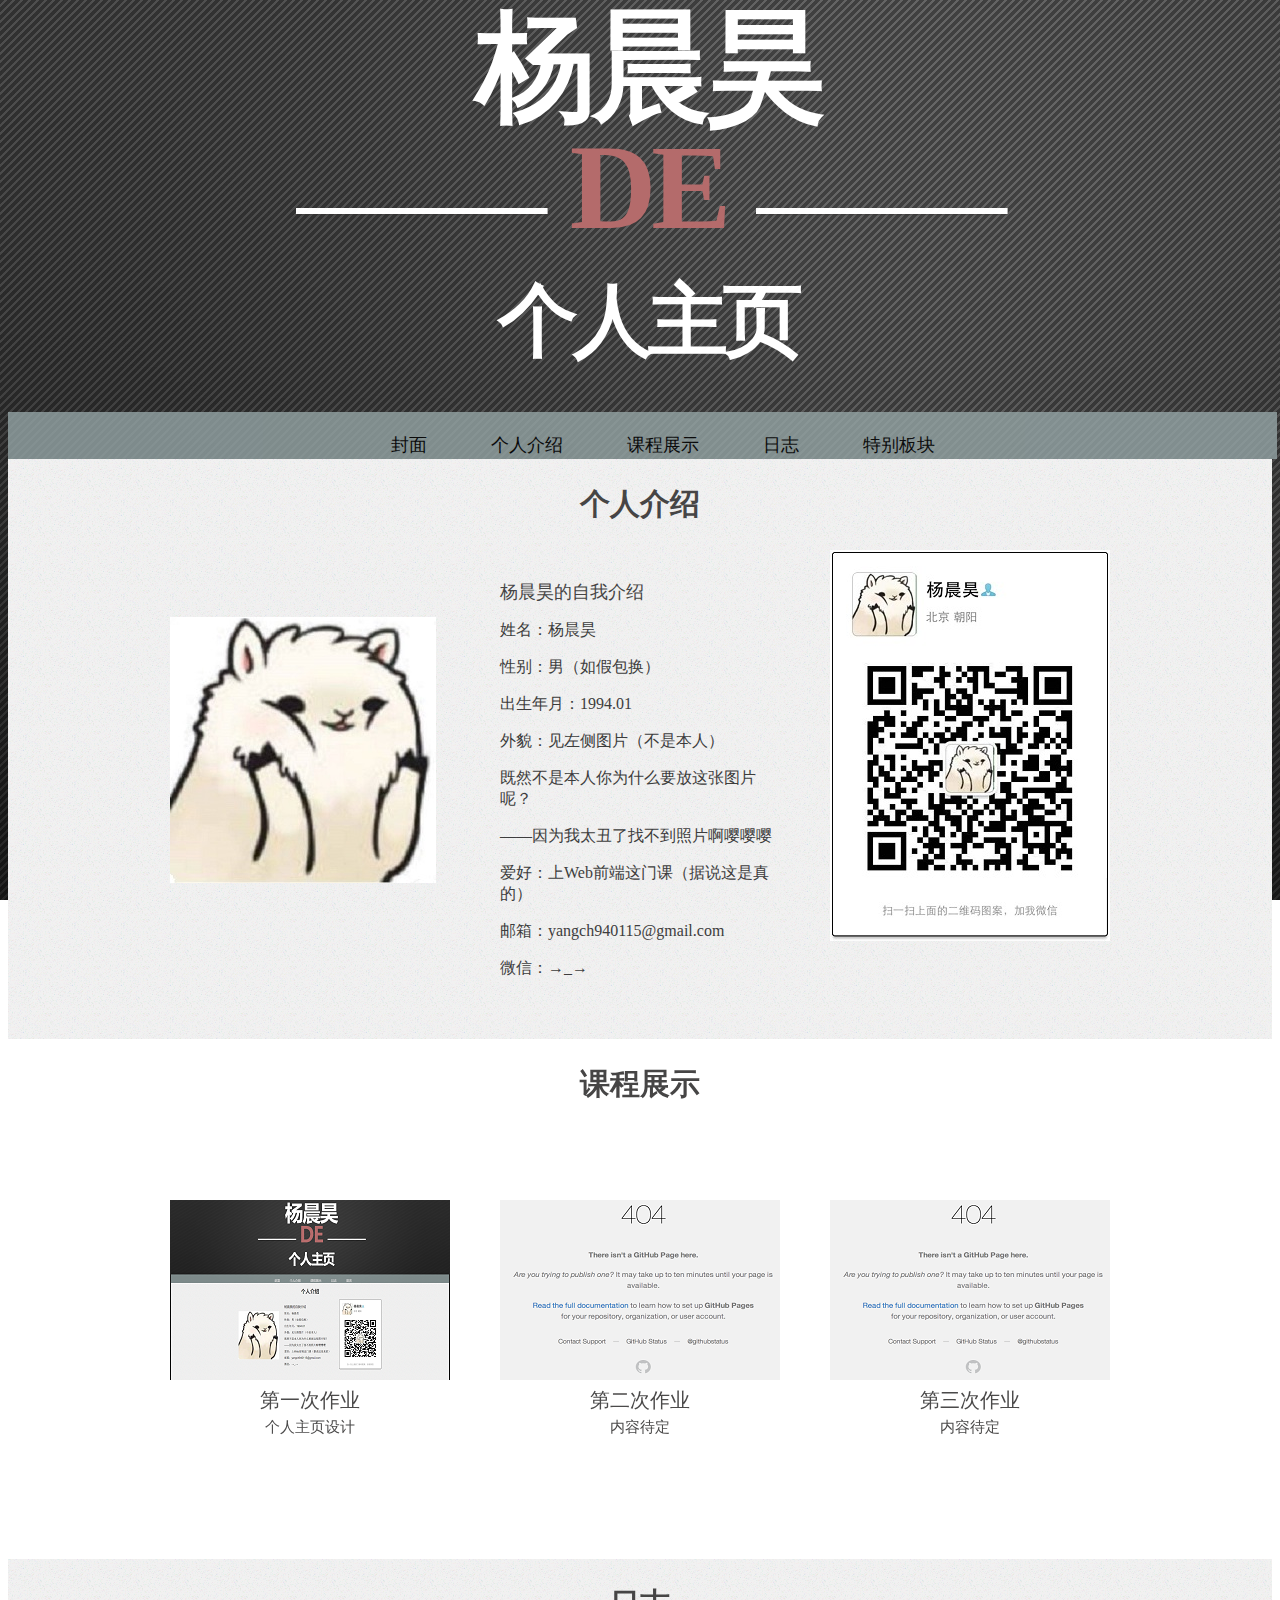
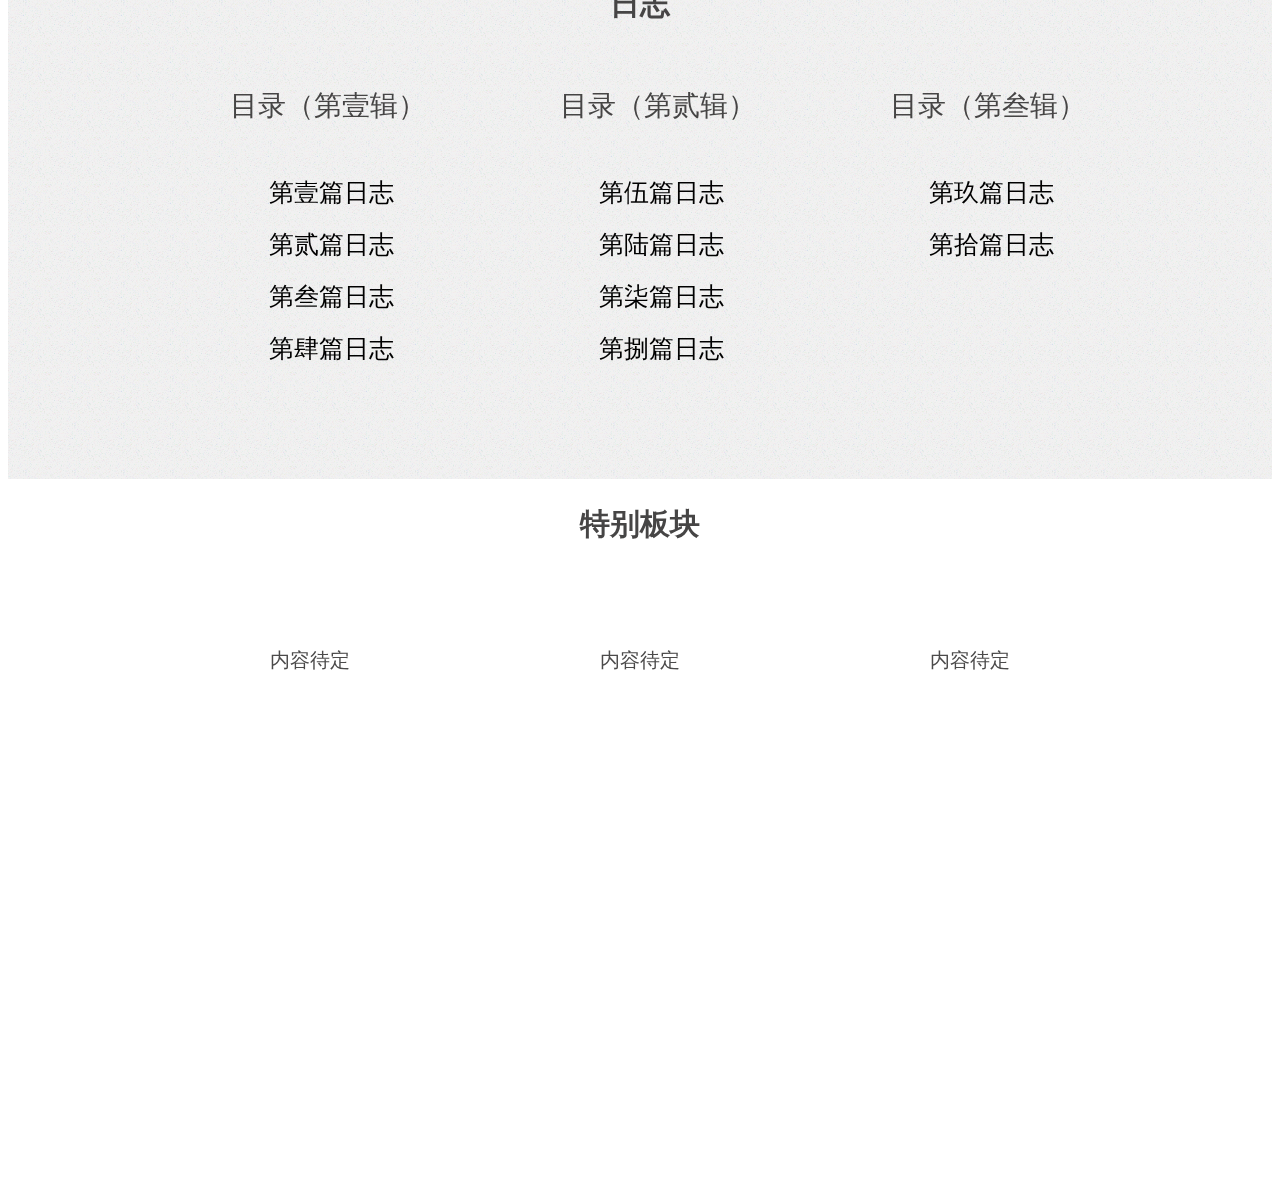
<file: index.html>
<!Doctype html>
<html>
<head>
	<meta charset="utf-8">
	<title>Mr.Yang的个人主页</title>
	<link rel="shortcut icon" href="img/favicon.ico" type="image/x-icon" /> 
	<link rel="stylesheet" type="text/css" href="CSS/style.css"/>
	<link rel="stylesheet" type="text/css" href="CSS/architecture.css"/>
</head>


<div id="title">
	<div class="title">
		<h1>杨晨昊<br/>
		<span class="line"></span><span class="de">DE</span><span class="line"></span><br/>
		<span class="small">个人主页</span></h1>
	</div> 
</div> 

<nav>
	<ul>
		<li><a href="#title">封面</a></li>
		<li><a href="#introduction">个人介绍</a></li>
		<li><a href="#demo">课程展示</a></li>
		<li><a href="#log">日志</a></li>
		<li><a href="#message">特别板块</a></li>
	</ul>
</nav>

<div id="introduction">
	<div class="container">
		<div class="header">
			<h2>个人介绍</h2>
		</div>
		<div class="block1">
			<div class="photo"></div>
		</div>
		<div class="block2">
			<div class="self_intro">
			<h4>杨晨昊的自我介绍</h4>
			<p>姓名：杨晨昊</p>
			<p>性别：男（如假包换）</p>
			<p>出生年月：1994.01</p>
			<p>外貌：见左侧图片（不是本人）</p>
			<p>既然不是本人你为什么要放这张图片呢？</p>
			<p>——因为我太丑了找不到照片啊嘤嘤嘤</p>
			<p>爱好：上Web前端这门课（据说这是真的）</p>
			<p>邮箱：yangch940115@gmail.com</p>
			<p>微信：→_→</p>
			</div> 
		</div>
		<div class="block1">
			<div class="weixin"></div>
		</div>
	</div>
</div>
<div id="demo">
	<div class="container">
		<div class="header">
			<h2>课程展示</h2>
		</div>
		<div class="block">
			<div class="block1">
				<a href="http://yangchenhao.github.io"><div class="hw1"></div></a>
				<p>第一次作业<br />
				<span class="text">个人主页设计</span>
				</p>
			</div>
			<div class="block2">
				<a href=""><div class="hw2"></div></a>
				<p>第二次作业<br />
				<span class="text">内容待定</span>
				</p>
			</div>
			<div class="block1">
				<a href=""><div class="hw3"></div></a>
				<p>第三次作业<br />
				<span class="text">内容待定</span>
				</p>
			</div>
		</div>	
	</div>
</div>

<div id="log">
	<div class="container">
		<div class="header">
			<h2>日志</h2>
		</div>
		<div class="logblock">
			<div class="block1">
				<div class="logcatalogue">
					<h4>&nbsp&nbsp&nbsp&nbsp&nbsp目录（第壹辑）</h4>
					<ul>
						<li><div class="logtitle"><a href="log/log1.html">第壹篇日志</a></div></li>
						<li><div class="logtitle"><a href="#log2">第贰篇日志</a></div></li>
						<li><div class="logtitle"><a href="#log3">第叁篇日志</a></div></li>
						<li><div class="logtitle"><a href="#log4">第肆篇日志</a></div></li>
					</ul>
				</div>
			</div>
			<div class="block2">
				<div class="logcatalogue">
					<h4>&nbsp&nbsp&nbsp&nbsp&nbsp目录（第贰辑）</h4>
					<ul>
						<li><div class="logtitle"><a href="#log5">第伍篇日志</a></div></li>
						<li><div class="logtitle"><a href="#log6">第陆篇日志</a></div></li>
						<li><div class="logtitle"><a href="#log7">第柒篇日志</a></div></li>
						<li><div class="logtitle"><a href="#log8">第捌篇日志</a></div></li>
					</ul>
				</div>
			</div>
			<div class="block1">
				<div class="logcatalogue">
					<h4>&nbsp&nbsp&nbsp&nbsp&nbsp目录（第叁辑）</h4>
					<ul>
						<li><div class="logtitle"><a href="#log9">第玖篇日志</a></div></li>
						<li><div class="logtitle"><a href="#log10">第拾篇日志</a></div></li>
					</ul>
				</div>
			</div>
		</div>
	</div>
</div>

<div id="message">
	<div class="container">
		<div class="header">
			<h2>特别板块</h2>
		</div>
		<div class="block">
			<div class="block1">
				<p>内容待定<br /></p>
			</div>
			<div class="block2">
				<p>内容待定<br /></p>
			</div>
			<div class="block1">
				<p>内容待定<br /></p>
			</div>
		</div>	
	</div>
</div>

<footer>
	<p>&copy; 2014 All rights reserved</p>
</footer>

</html>
</file>
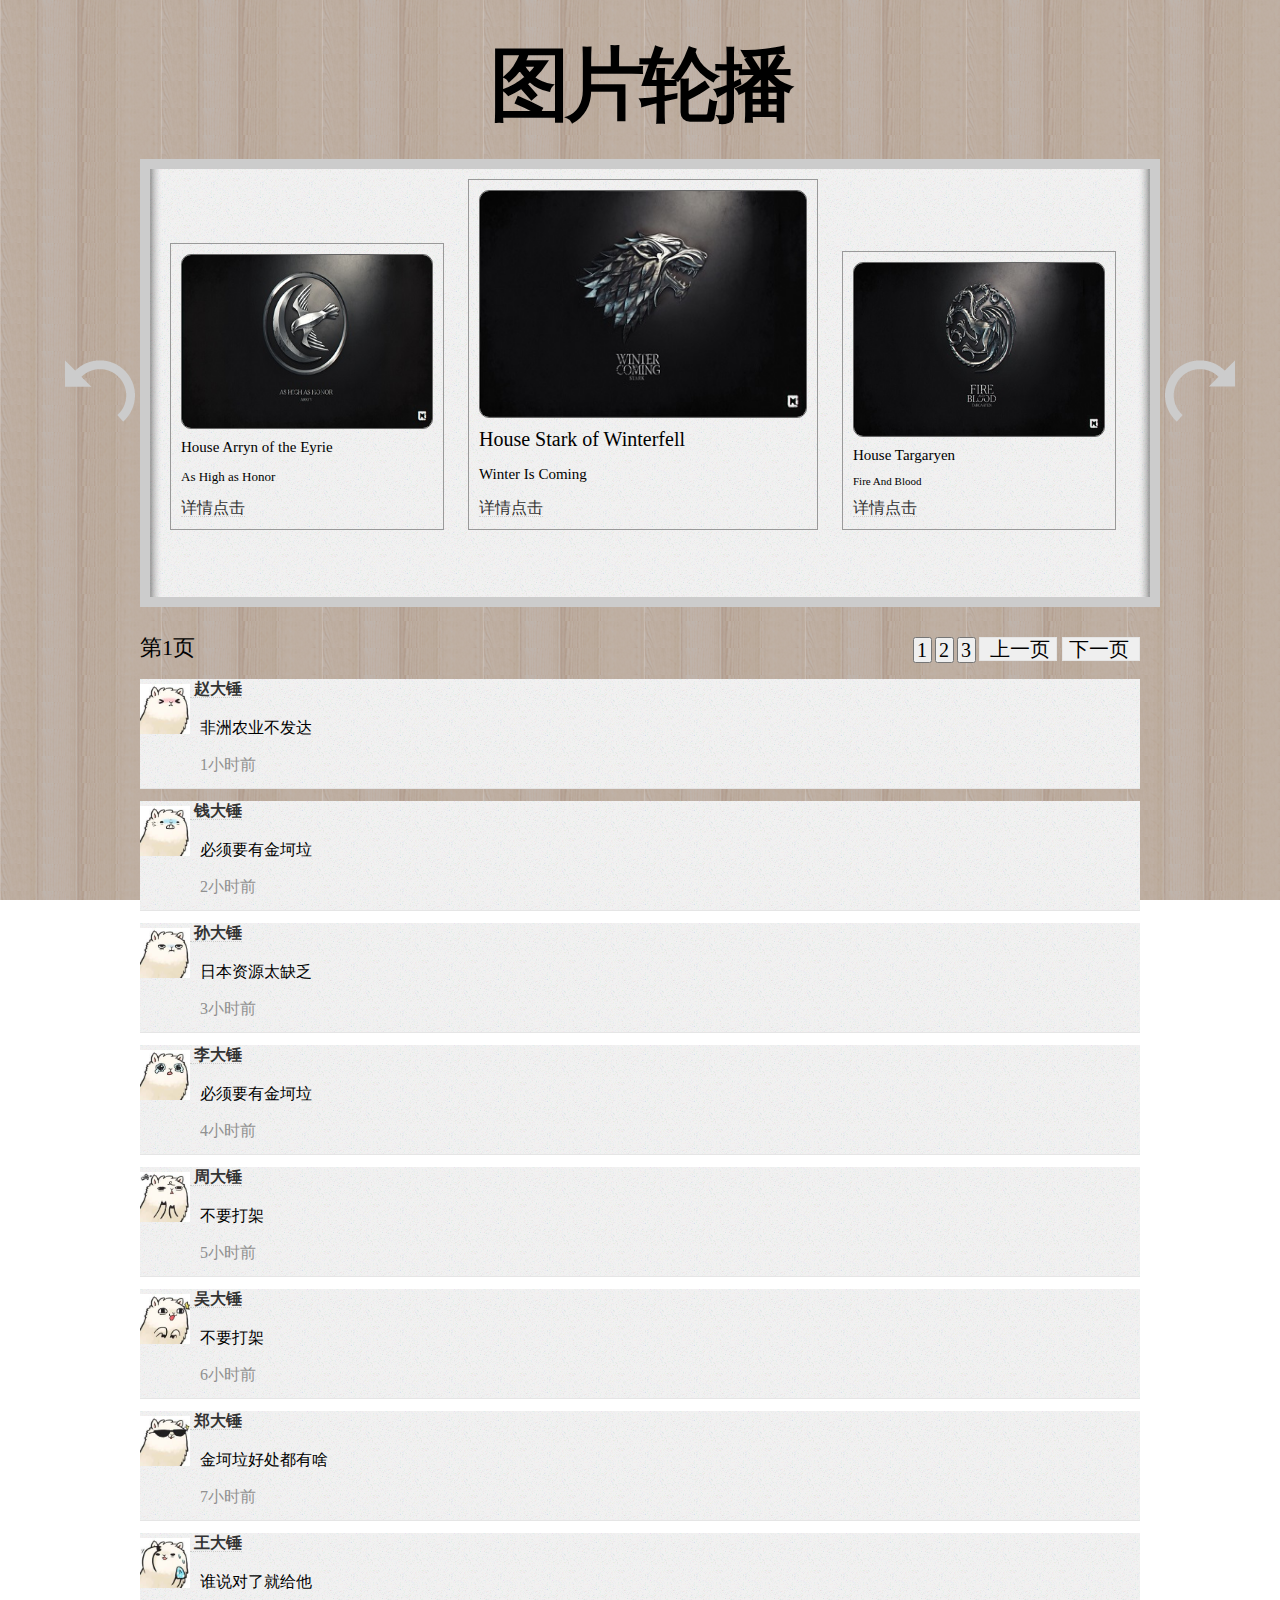
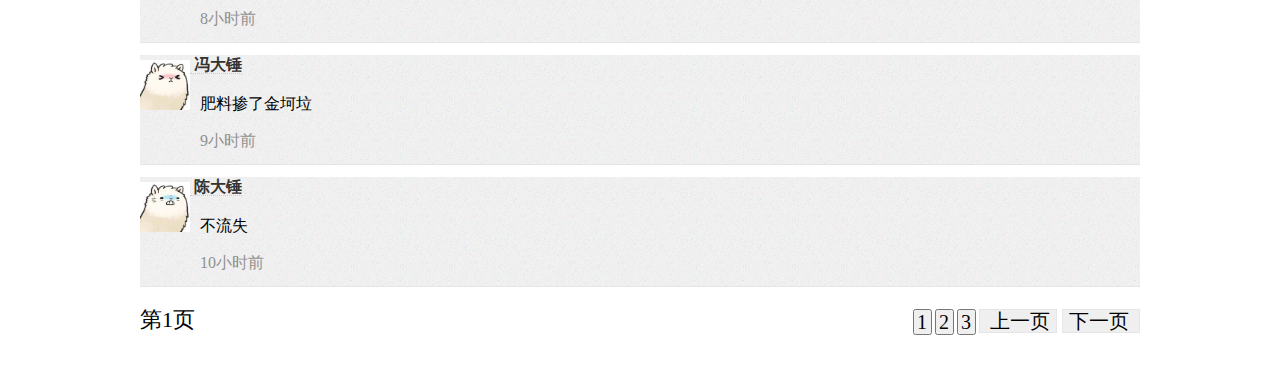
<file: fe/hw4/index.html>
<!doctype html>
<html>
<head>
  <meta charset="utf-8" />
  <title>图片轮播</title>
  <link rel="stylesheet" type="text/css" href="css/base.css" charset="utf-8"/>
  <script src="js/jquery2.0.0.min.js" type="text/javascript" charset="utf-8"></script>
  <style>

  </style>
</head>
<body>
  <div class="wrapper">
    <div class="title">
      <h1>图片轮播<br/></h1>
    </div> 
    <div class="slider">
      <img class="scroll-left" src="img/leftarrow.png">
      <div  class="scroll">
  
        <div class="scrollContainer">
  
          <div class="panel_1" >
            <div class="inside">
              <img id="img_left" src=" " style="width: 250px;">
              <h2 id="head_left" style="font-size: 15px;"> </h2>
              <p id="intro_left" style="font-size: 13px;">  </p>
              <a id="a_left" href=" " target="_blank">详情点击</a>
            </div>
          </div>

          <div class="panel_2">
            <div class="inside">
              <img id="img_big" src=" " style="width: 326px;">
              <h2 id="head_big" style="font-size: 20px;"> </h2>
              <p id="intro_big" style="font-size: 15px;">  </p>
              <a id="a_big" href=" " target="_blank">详情点击</a>
            </div>
          </div>
        
          <div class="panel_3">
            <div class="inside">
              <img id="img_right" src=" " style="width: 250px;">
              <h2 id="head_right" style="font-size: 15px;"> </h2>
              <p id="intro_right" style="font-size: 13pxpx;">  </p>
              <a id="a_right" href=" " target="_blank">详情点击</a>
            </div>
          </div>
        
        </div>

        <div id="left-shadow"></div>
        <div id="right-shadow"></div>

      </div>

      <img class="scroll-right" src="img/rightarrow.png">
    </div>
    <div class="commentlist">
      <div class="qPager">
        <div class="stat">第<span id="span_currcommenttotal1"> </span>页 </div>
        <ul class="turn">
          <li title="上一页" class="pre"><button id="pages_pre">上一页</button></li>
    
          <li title="下一页" class="next"><button id="pages_next">下一页</button></li>
        </ul>
        <ul class="pages">
          <li><button id="pages_1">1</button></li>
          <li><button id="pages_2">2</button></li>
          <li><button id="pages_3">3</button></li>
        </ul>
      </div>

      <div class="comments">
        <div class="comment" id="comment000">
          <div class="commentcon">
            <div class="userPhoto">
              <img id="pic_comment000" src=" ">
            </div>
            <div class="bar">
              <a href=" " target="_blank" id="name_comment000"> </a>
            </div>
            <div class="con">
              <div class="text">
                <p id="com_comment000"> <br></p>
              </div>
              <div class="panel">
                <span class="timestamp" id="time_comment000"> </span>
              </div>
            </div>
          </div>
        </div>
        <div class="comment" id="comment001">
          <div class="commentcon">
            <div class="userPhoto">
              <img id="pic_comment001" src=" ">
            </div>
            <div class="bar">
              <a href=" " target="_blank" id="name_comment001"> </a>
            </div>
            <div class="con">
              <div class="text">
                <p id="com_comment001"> <br></p>
              </div>
              <div class="panel">
                <span class="timestamp" id="time_comment001"> </span>
              </div>
            </div>
          </div>
        </div>
        <div class="comment" id="comment002">
          <div class="commentcon">
            <div class="userPhoto">
              <img id="pic_comment002" src=" ">
            </div>
            <div class="bar">
              <a href=" " target="_blank" id="name_comment002"> </a>
            </div>
            <div class="con">
              <div class="text">
                <p id="com_comment002"> <br></p>
              </div>
              <div class="panel">
                <span class="timestamp" id="time_comment002"> </span>
              </div>
            </div>
          </div>
        </div>
        <div class="comment" id="comment003">
          <div class="commentcon">
            <div class="userPhoto">
              <img id="pic_comment003" src=" ">
            </div>
            <div class="bar">
              <a href=" " target="_blank" id="name_comment003"> </a>
            </div>
            <div class="con">
              <div class="text">
                <p id="com_comment003"> <br></p>
              </div>
              <div class="panel">
                <span class="timestamp" id="time_comment003"> </span>
              </div>
            </div>
          </div>
        </div>
        <div class="comment" id="comment004">
          <div class="commentcon">
            <div class="userPhoto">
              <img id="pic_comment004" src=" ">
            </div>
            <div class="bar">
              <a href=" " target="_blank" id="name_comment004"> </a>
            </div>
            <div class="con">
              <div class="text">
                <p id="com_comment004"> <br></p>
              </div>
              <div class="panel">
                <span class="timestamp" id="time_comment004"> </span>
              </div>
            </div>
          </div>
        </div>
        <div class="comment" id="comment005">
          <div class="commentcon">
            <div class="userPhoto">
              <img id="pic_comment005" src=" ">
            </div>
            <div class="bar">
              <a href=" " target="_blank" id="name_comment005"> </a>
            </div>
            <div class="con">
              <div class="text">
                <p id="com_comment005"> <br></p>
              </div>
              <div class="panel">
                <span class="timestamp" id="time_comment005"> </span>
              </div>
            </div>
          </div>
        </div>
        <div class="comment" id="comment006">
          <div class="commentcon">
            <div class="userPhoto">
              <img id="pic_comment006" src=" ">
            </div>
            <div class="bar">
              <a href=" " target="_blank" id="name_comment006"> </a>
            </div>
            <div class="con">
              <div class="text">
                <p id="com_comment006"> <br></p>
              </div>
              <div class="panel">
                <span class="timestamp" id="time_comment006"> </span>
              </div>
            </div>
          </div>
        </div>
        <div class="comment" id="comment007">
          <div class="commentcon">
            <div class="userPhoto">
              <img id="pic_comment007" src=" ">
            </div>
            <div class="bar">
              <a href=" " target="_blank" id="name_comment007"> </a>
            </div>
            <div class="con">
              <div class="text">
                <p id="com_comment007"> <br></p>
              </div>
              <div class="panel">
                <span class="timestamp" id="time_comment007"> </span>
              </div>
            </div>
          </div>
        </div>
        <div class="comment" id="comment008">
          <div class="commentcon">
            <div class="userPhoto">
              <img id="pic_comment008" src=" ">
            </div>
            <div class="bar">
              <a href=" " target="_blank" id="name_comment008"> </a>
            </div>
            <div class="con">
              <div class="text">
                <p id="com_comment008"> <br></p>
              </div>
              <div class="panel">
                <span class="timestamp" id="time_comment008"> </span>
              </div>
            </div>
          </div>
        </div>
        <div class="comment" id="comment009">
          <div class="commentcon">
            <div class="userPhoto">
              <img id="pic_comment009" src=" ">
            </div>
            <div class="bar">
              <a href=" " target="_blank" id="name_comment009"> </a>
            </div>
            <div class="con">
              <div class="text">
                <p id="com_comment009"> <br></p>
              </div>
              <div class="panel">
                <span class="timestamp" id="time_comment009"> </span>
              </div>
            </div>
          </div>
        </div>
      </div>
      
      <div class="qPager">
        <div class="stat">第<span id="span_currcommenttotal2"> </span>页 </div>
        <ul class="turn">
          <li title="上一页" class="pre"><button id="pages_pre2">上一页</button></li>
    
          <li title="下一页" class="next"><button id="pages_next2">下一页</button></li>
        </ul>
        <ul class="pages">
          <li><button id="pages_12">1</button></li>
          <li><button id="pages_22">2</button></li>
          <li><button id="pages_32">3</button></li>
        </ul>
      </div>

    </div>
  </div>

  <script>
/*---------------图片轮播----------------*/
void function() {
  var url = 'js/image.json';
  var direction = false; //false-left, true-right
  var i;
  if(!parseInt(localStorage.pic_id)) i = 1;
  else i = parseInt(localStorage.pic_id)+1;//本地存储
  var timer = 3000;//计时
  var click = false;

  function processData(data) {//获取json中图片数据
    $(".panel_1").fadeIn(500);
    $(".panel_2").fadeIn(500);
    $(".panel_3").fadeIn(500);

    if(direction) i = (i+1)%data.img.length;
    else i = (i-1+data.img.length)%data.img.length;
    localStorage.pic_id = i;
    document.querySelector('#img_big').src=data.img[i].url;
    document.querySelector('#img_left').src=data.img[(i-1+data.img.length)%data.img.length].url;
    document.querySelector('#img_right').src=data.img[(i+1)%data.img.length].url;
    document.querySelector('#head_left').innerHTML=data.img[(i-1+data.img.length)%data.img.length].head;
    document.querySelector('#head_right').innerHTML=data.img[(i+1)%data.img.length].head;
    document.querySelector('#head_big').innerHTML=data.img[i].head;
    document.querySelector('#intro_left').innerHTML=data.img[(i-1+data.img.length)%data.img.length].intro;
    document.querySelector('#intro_right').innerHTML=data.img[(i+1)%data.img.length].intro;
    document.querySelector('#intro_big').innerHTML=data.img[i].intro;
    document.querySelector('#a_left').href=data.img[(i-1+data.img.length)%data.img.length].href;
    document.querySelector('#a_right').href=data.img[(i+1)%data.img.length].href;
    document.querySelector('#a_big').href=data.img[i].href;
  }

  function handler() {
    if (this.readyState == 4) {
      if (this.status == 200) {
        try {
          processData(JSON.parse(this.responseText));
        } catch(ex) {
          console.log(ex.message);
        }
      }
    }
  }

  function ajax() {
    var client = new XMLHttpRequest();
    client.onreadystatechange = handler;
    client.open('GET', url);
    client.send();
  }

  document.querySelector('.scroll-left').addEventListener('click', function() {//向左滚动按钮
    $(".panel_1").fadeOut(0);
    $(".panel_2").fadeOut(0);
    $(".panel_3").fadeOut(0);
    direction = true;
    click = true;
    ajax();
  });
  document.querySelector('.scroll-right').addEventListener('click', function() {//向右滚动按钮
    $(".panel_1").fadeOut(0);
    $(".panel_2").fadeOut(0);
    $(".panel_3").fadeOut(0);
    direction = false;
    click = true;
    ajax();
  });

  
  function func(){//页面初始化加载
    ajax();
  }
  window.onload=func();

  var int = setInterval(function() {//定时器触发轮播
          if(!click){
            direction = true;
            click = false;
            $(".panel_1").fadeOut(0);
            $(".panel_2").fadeOut(0);
            $(".panel_3").fadeOut(0);
            ajax();
          }
          else click = false;
        },timer);


  //当鼠标置于图片及文字时，停止滚动
  $('.panel_1').hover(function(){clearInterval(int)},function(){int = setInterval(function() {
          if(!click){
            direction = true;
            click = false;
            $(".panel_1").fadeOut(0);
            $(".panel_2").fadeOut(0);
            $(".panel_3").fadeOut(0);
            ajax();
          }
          else click = false;
        },timer)});
  $('.panel_2').hover(function(){clearInterval(int)},function(){int = setInterval(function() {
          if(!click){
            direction = true;
            click = false;
            $(".panel_1").fadeOut(0);
            $(".panel_2").fadeOut(0);
            $(".panel_3").fadeOut(0);
            ajax();
          }
          else click = false;
        },timer)});
  $('.panel_3').hover(function(){clearInterval(int)},function(){int = setInterval(function() {
          if(!click){
            direction = true;
            click = false;
            $(".panel_1").fadeOut(0);
            $(".panel_2").fadeOut(0);
            $(".panel_3").fadeOut(0);
            ajax();
          }
          else click = false;
        },timer)});

}();

/*---------------伪评论列表----------------*/
void function() {
  var url = 'js/comments.json';
  var i;
  if(!parseInt(localStorage.com_id)) i = 0;
  else i = parseInt(localStorage.com_id);//本地存储

  function processData(data) {//读取json中的评论数据
    localStorage.com_id = i;
    if(i==0) {
      document.querySelector('span#span_currcommenttotal1').innerHTML=1;
      document.querySelector('span#span_currcommenttotal2').innerHTML=1;
    }
    else if(i==10) {
      document.querySelector('span#span_currcommenttotal1').innerHTML=2;
      document.querySelector('span#span_currcommenttotal2').innerHTML=2;
    }
    else {
      document.querySelector('span#span_currcommenttotal1').innerHTML=3;
      document.querySelector('span#span_currcommenttotal2').innerHTML=3;
    }
    
    for(var j=0; j<10; j++){
      document.querySelector('#pic_comment'+'00'+j).src=data.comments[i+j].photo_url;
      document.querySelector('#name_comment'+'00'+j).href=data.comments[i+j].name_url;
      document.querySelector('#name_comment'+'00'+j).innerHTML=data.comments[i+j].name;
      document.querySelector('#com_comment'+'00'+j).innerHTML=data.comments[i+j].com;
      document.querySelector('#time_comment'+'00'+j).innerHTML=data.comments[i+j].time;
    }
  }

  function handler() {
    if (this.readyState == 4) {
      if (this.status == 200) {
        try {
          processData(JSON.parse(this.responseText));
        } catch(ex) {
          console.log(ex.message);
        }
      }
    }
  }

  function ajax() {
    var client = new XMLHttpRequest();
    client.onreadystatechange = handler;
    client.open('GET', url);
    client.send();
  }

  //下一页，上一页，页码按钮
  document.querySelector('button#pages_1').addEventListener('click', function() {
    i=0;
    ajax();
  });
  document.querySelector('button#pages_2').addEventListener('click', function() {
    i=10;
    ajax();
  });
  document.querySelector('button#pages_3').addEventListener('click', function() {
    i=20;
    ajax();
  });
  document.querySelector('button#pages_pre').addEventListener('click', function() {
    if(i!=0) i=i-10;
    ajax();
  });
  document.querySelector('button#pages_next').addEventListener('click', function() {
    if(i!=20) i=i+10;
    ajax();
  });
  document.querySelector('button#pages_12').addEventListener('click', function() {
    i=0;
    ajax();
  });
  document.querySelector('button#pages_22').addEventListener('click', function() {
    i=10;
    ajax();
  });
  document.querySelector('button#pages_32').addEventListener('click', function() {
    i=20;
    ajax();
  });
  document.querySelector('button#pages_pre2').addEventListener('click', function() {
    if(i!=0) i=i-10;
    ajax();
  });
  document.querySelector('button#pages_next2').addEventListener('click', function() {
    if(i!=20) i=i+10;
    ajax();
  });
  
  function func(){//评论初始化加载
    ajax();
  }
  window.onload=func;


}();


  </script>
</body>
</html>
</file>
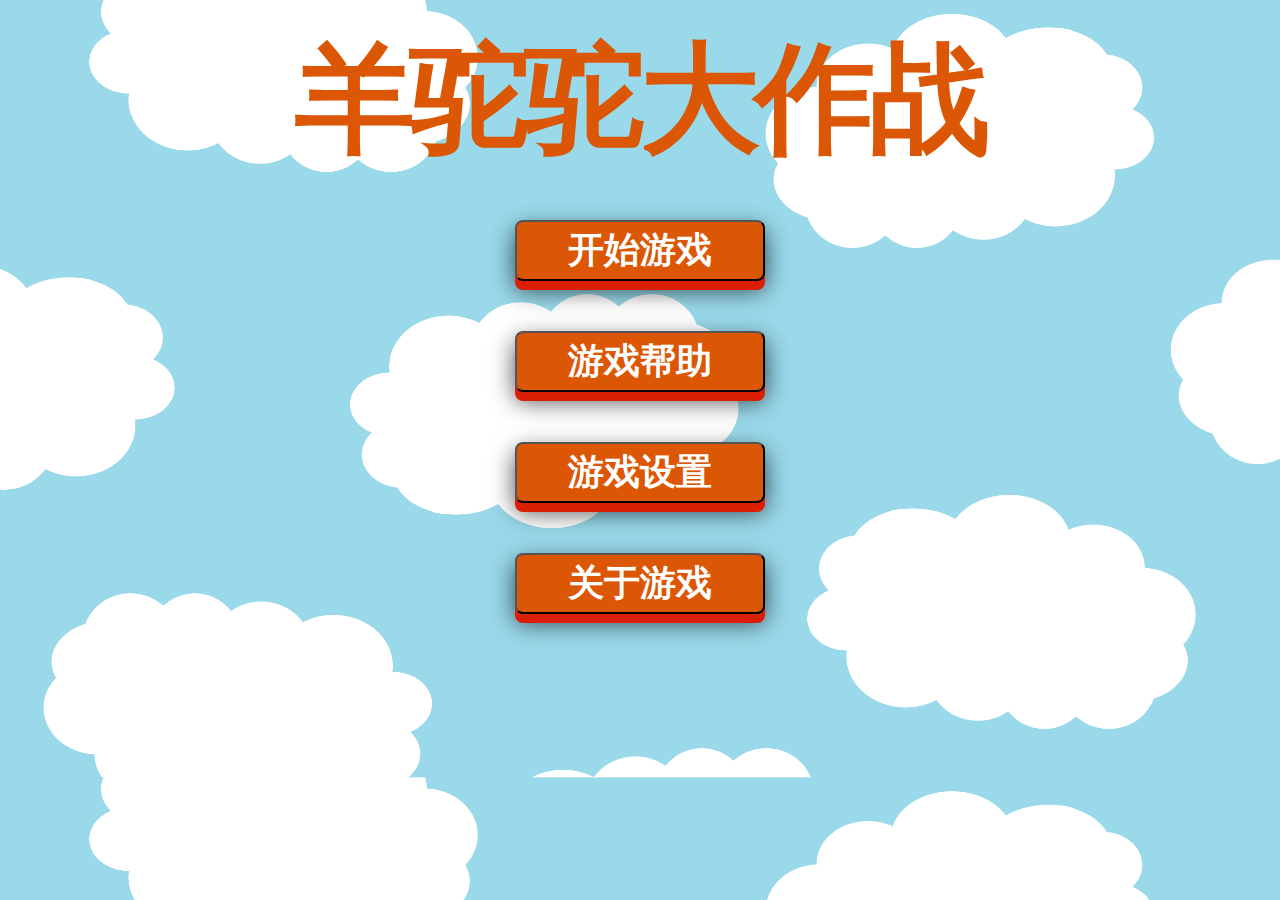
<file: fe/project/index.html>
﻿<!DOCTYPE html>
<html>
	<head>
		<meta charset="UTF-8">
		<title>羊驼驼大作战</title>
		<script src="js/jquery2.0.0.min.js" type="text/javascript" charset="utf-8"></script>
		<link rel="stylesheet" type="text/css" href="css/index.css">
		<link rel="shortcut icon" href="img/favicon.ico" type="image/x-icon" /> 
	</head>
	<body background="img/background.png">
		<audio id="background-music" src="music/index.mp3" autoplay="true" loop="loop"></audio>
		<audio id="click-music" src="music/click.mp3"></audio>
		<header class="clearfix">
			<h1>羊驼驼大作战</h1>
		</header>
		<div id="layout">
			<div>
				<input id="start" type="button" class="button" value="开始游戏"></input>
			</div>
			<div>
				<input id="help" type="button" class="button" value="游戏帮助"></input>
			</div>
			<div>
				<input id="setting" type="button" class="button" value="游戏设置"></input>
			</div>
			<div>
				<input id="staff" type="button" class="button" value="关于游戏"></input>
			</div>
			<div id="help-box-container" class="box-container">
			</div>
			<div id="help-box" class="box">
				<div style="position:ralative; height:100%; width:100%">
					<p class="box-title">游戏说明</p>
					<p class="box-content" style="margin-left:100px">左右键控制方向<br/>上键控制跳跃<br/>尽量多的接金币<br/>同时要小心炸弹和导弹哦</p>
					<input class="back" type="image" src="img/back.png" title="返回"></input>
				</div>
			</div>
			<div id="setting-box-container" class="box-container">
			</div>
			<div id="setting-box" class="box">
				<div style="position:ralative; height:100%; width:100%">
					<p class="box-title">游戏设置</p>
					<p class="box-content" style="margin-left:100px">背景音乐：</p>
					<div id="background-volume" class="bar">
						<div id="background-volume-value" class="bar-value"></div>
						<input type="button" id="background-volume-control" class="bar-control"></input>
					</div>
					<p class="box-content" style="margin-left:100px">游戏音效：</p>
					<div id="game-volume" class="bar">
						<div id="game-volume-value" class="bar-value"></div>
						<input type="button" id="game-volume-control" class="bar-control"></input>
					</div>
					<input class="back" type="image" src="img/back.png" title="返回"></input>
				</div>
			</div>
			<div id="staff-box-container" class="box-container">
			</div>
			<div id="staff-box" class="box">
				<div style="position:ralative; height:100%; width:100%">
					<p class="box-title">制作人员</p>
					<p class="box-content" style="margin-left:100px">杨晨昊<br/> 2012013278<br/>王华清<br/> 2012013317</p>
					<input class="back" type="image" src="img/back.png" title="返回"></input>
				</div>
			</div>
		</div>
		<div id="shadow">
		</div>
		<script defer="defer" src="js/index.js"></script>
	</body>
</html>
</file>
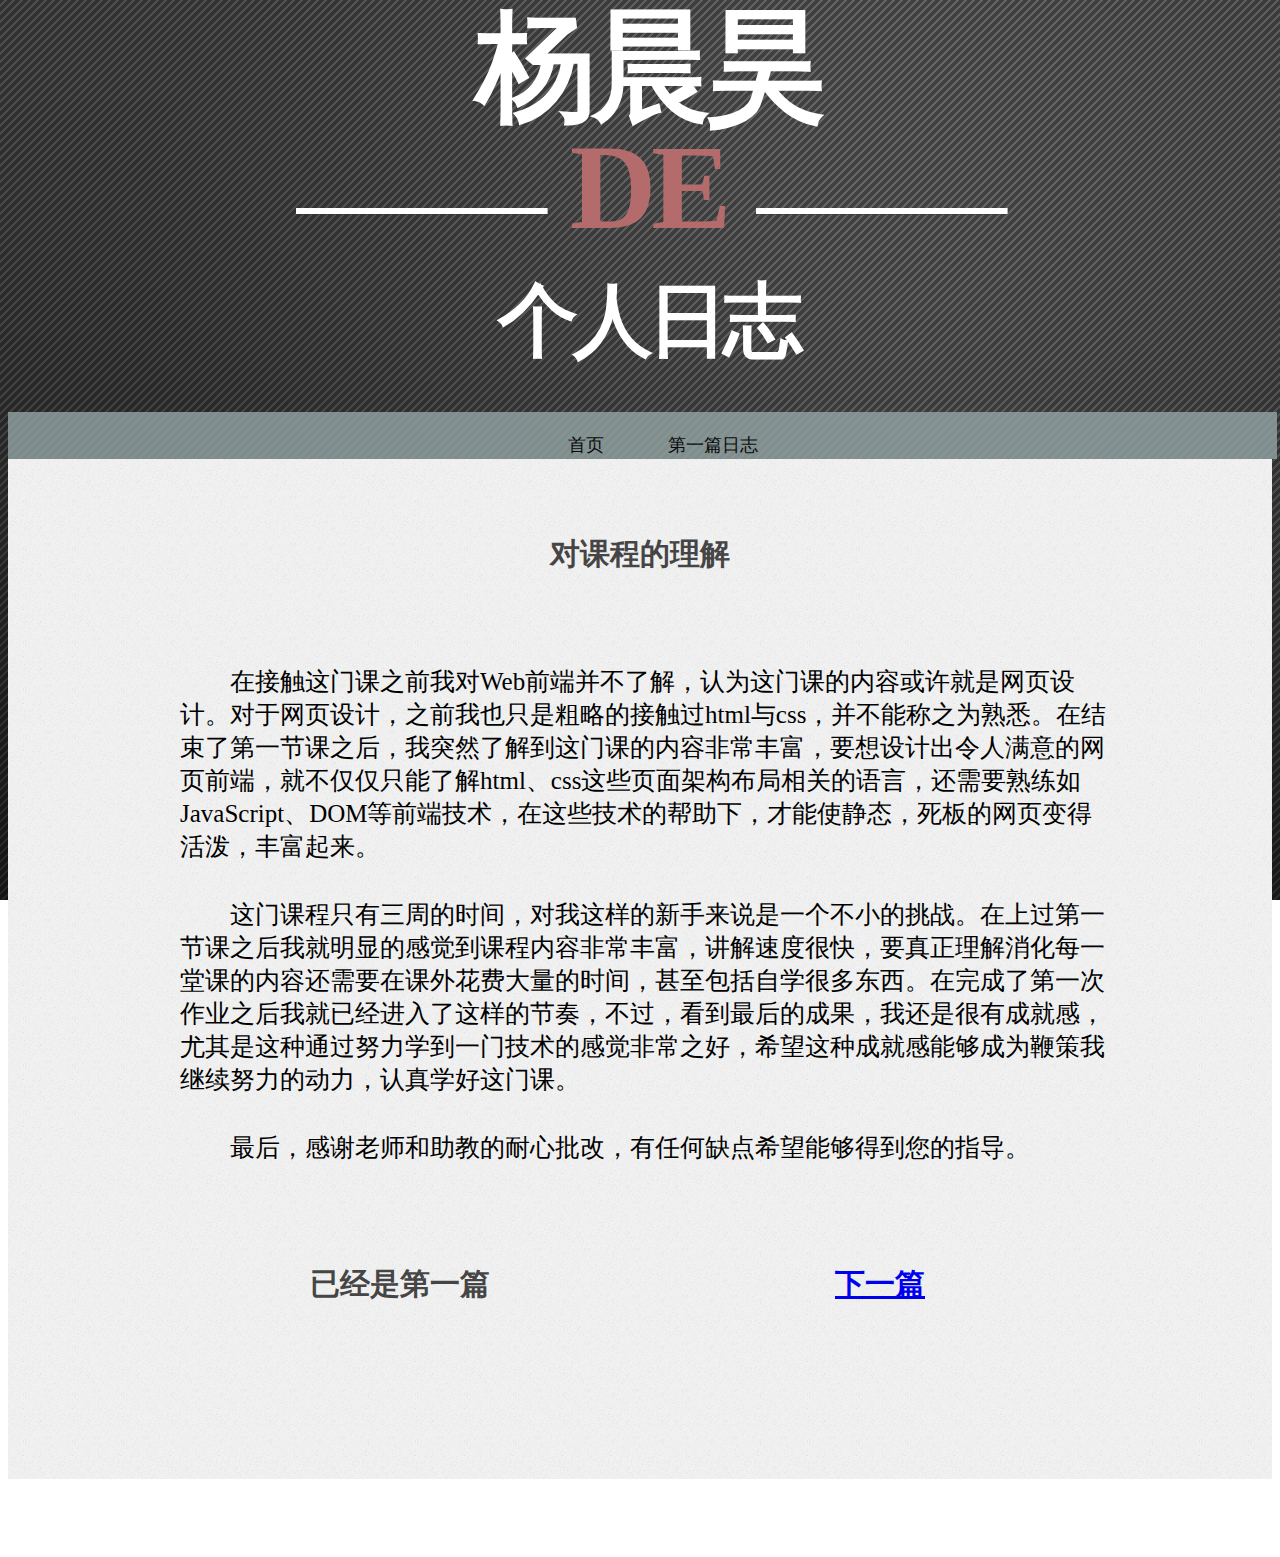
<file: log/log1.html>
<!Doctype html>
<html>
<head>
	<meta charset="utf-8">
	<title>Mr.Yang的日志</title>
	<link rel="shortcut icon" href="img/favicon.ico" type="image/x-icon" /> 
	<link rel="stylesheet" type="text/css" href="CSS/style.css"/>
	<link rel="stylesheet" type="text/css" href="CSS/architecture.css"/>
</head>

<div id="title">
	<div class="title">
		<h1>杨晨昊<br/>
		<span class="line"></span><span class="de">DE</span><span class="line"></span><br/>
		<span class="small">个人日志</span></h1>
	</div> 
</div> 

<nav>
	<ul>
		<li><a href="../index.html">首页</a></li>
		<li><a href="#">第一篇日志</a></li>
	</ul>
</nav>

<div id="log">
	<div class="container">
		<div class="header">
			<h2>对课程的理解</h2>
		</div>
		<div class="logblock">
			<p>&nbsp&nbsp&nbsp&nbsp&nbsp&nbsp&nbsp&nbsp在接触这门课之前我对Web前端并不了解，认为这门课的内容或许就是网页设计。对于网页设计，之前我也只是粗略的接触过html与css，并不能称之为熟悉。在结束了第一节课之后，我突然了解到这门课的内容非常丰富，要想设计出令人满意的网页前端，就不仅仅只能了解html、css这些页面架构布局相关的语言，还需要熟练如JavaScript、DOM等前端技术，在这些技术的帮助下，才能使静态，死板的网页变得活泼，丰富起来。</p>
			<p>&nbsp&nbsp&nbsp&nbsp&nbsp&nbsp&nbsp&nbsp这门课程只有三周的时间，对我这样的新手来说是一个不小的挑战。在上过第一节课之后我就明显的感觉到课程内容非常丰富，讲解速度很快，要真正理解消化每一堂课的内容还需要在课外花费大量的时间，甚至包括自学很多东西。在完成了第一次作业之后我就已经进入了这样的节奏，不过，看到最后的成果，我还是很有成就感，尤其是这种通过努力学到一门技术的感觉非常之好，希望这种成就感能够成为鞭策我继续努力的动力，认真学好这门课。</p>
			<p>&nbsp&nbsp&nbsp&nbsp&nbsp&nbsp&nbsp&nbsp最后，感谢老师和助教的耐心批改，有任何缺点希望能够得到您的指导。</p>
		</div>
		<div class="block4">
			<div class="header">
				<h2>已经是第一篇</h2>
			</div>
		</div>
		<div class="block4">
			<div class="header">
				<h2><a href="#">下一篇</a></h2>
			</div>
		</div>
	</div>
</div>


<footer>
	<p>&copy; 2014 All rights reserved</p>
</footer>

</html>
</file>
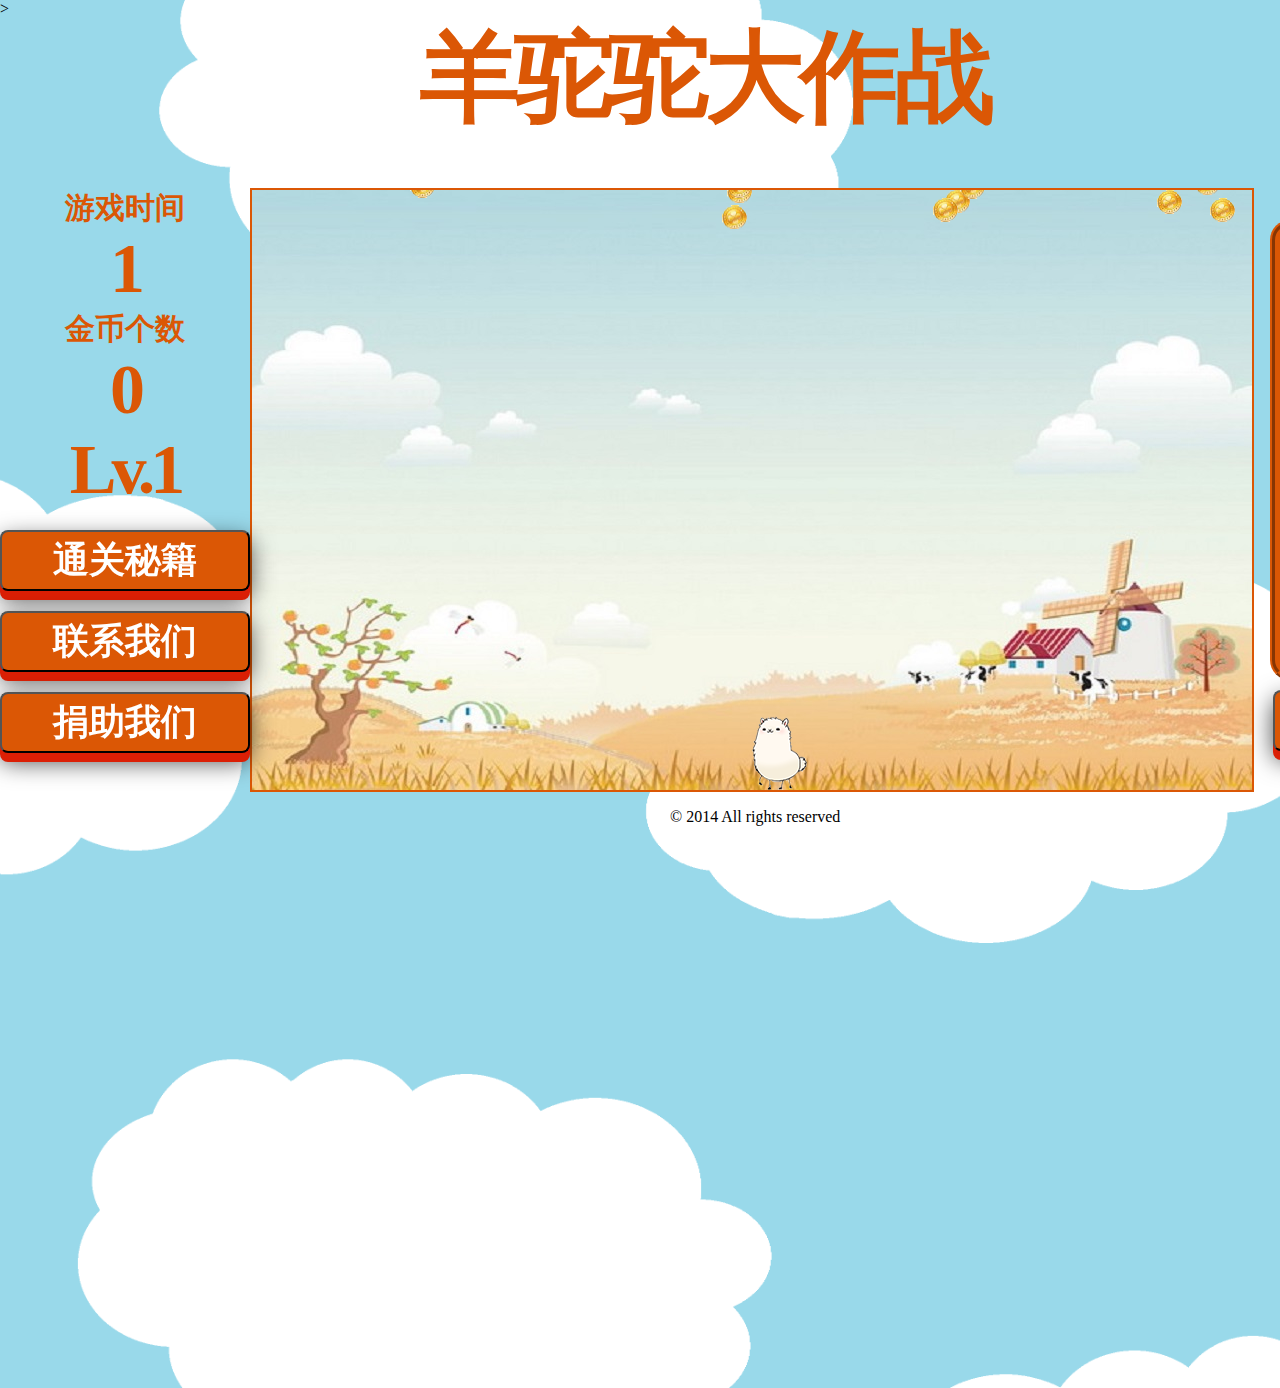
<file: fe/project/game.html>
<!DOCTYPE html>
<html>
	<head>
		<meta charset="UTF-8">
		<title>羊驼驼大作战</title>
		<script src="js/jquery2.0.0.min.js" type="text/javascript" charset="utf-8"></script>
		<link rel="stylesheet" type="text/css" href="css/style.css"/>
		<script src="js/game.js" type="text/javascript" charset="utf-8"></script>
		<link rel="shortcut icon" href="img/favicon.ico" type="image/x-icon" /> 	
	</head>
	<body onkeydown="press(event);" onkeyup="release(event);" background="img/background.png">>  
		<audio id="background-music" src="music/game.mp3" autoplay="true" loop="loop"></audio>
		<audio id="click-music" src="music/click.mp3"></audio>
		<audio id="jump-music" src="music/jump.mp3"></audio>
		<audio id="coin-music" src="music/coin.mp3"></audio>
		<audio id="gameover-music" src="music/gameover.mp3"></audio>
		<header id="title">
			<h1>羊驼驼大作战</h1> 
		</header> 
		<div id="main">
			<div class="container">
				<div class="block1">
					<div id="menu"> 
						<h2>游戏时间</h2> 
						<p><span id="time">0</span></p>
						<h2>金币个数</h2> 
						<p><span id="coinCount">0</span></p>
						<p>Lv.<span id="level">1</span></p>
						<input id="cheats" type="button" class="button" value="通关秘籍"></input>
						<input id="about" type="button" class="button" value="联系我们"></input>
						<input id="donate" type="button" class="button" value="捐助我们"></input>
					</div> 
				</div>
				<div class="block2">
					<div style="position:ralative; height:100%; width:100%">
						<canvas id="myCanvas" width="1000" height="600" >  </canvas>
						<div id="gameoverContainer_dark" class="overcontainerDark">
						</div>
						<div id="gameoverContainer" class="overcontainer">
						</div>
						<div id="gameover" class="over">
							<div style="position:ralative; height:100%; width:100%">
								<p class="overtitle">你已经是个死驼了咩哈哈</p>
								<input id="restart" type="image" src="img/restart.png" title="重新开始"></input>
								<input id="backTomenu" type="image" src="img/menu.png" title="回到菜单"></input>
							</div>
						</div>
						<div id="cheats_box" class="over">
							<div style="position:ralative; height:100%; width:100%">
								<p class="menutitle">心无杂念地</p>
								<p class="menutitle">快速按下Alt+F4</p>
								<p class="menutitle">即可迅速通关</p>
								<input class="back" type="image" src="img/back.png" title="返回"></input>
							</div>
						</div>
						<div id="about_box" class="over">
							<div style="position:ralative; height:100%; width:100%">
								<p class="menutitle">制作人:</p>
								<p class="menutitle">paddywhq@163.com</p>
								<p class="menutitle">yangch940115@gmail.com</p>
								<input class="back" type="image" src="img/back.png" title="返回"></input>
							</div>
						</div>
						<div id="contact_box" class="over">
							<div style="position:ralative; height:100%; width:100%">
								<p class="menutitle">email:</p>
								<p class="menutitle">paddywhq@163.com</p>
								<p class="menutitle">yangch940115@gmail.com</p>
								<input class="back" type="image" src="img/back.png" title="返回"></input>
							</div>
						</div>
						<div id="donate_box" class="over">
							<div style="position:ralative; height:100%; width:100%">
								<p class="menutitle">看到这位面善的施主</p>
								<p class="menutitle">两只羊驼驼流下了激动的热泪：</p>
								<p class="menutitle">我们是你的驼了！</p>
								<input class="back" type="image" src="img/back.png" title="返回"></input>
							</div>
						</div>
					</div>
				</div>
				<div class="block1">
					<div id="score">
						<h2 id="scoreTitle">时间排行榜</h2>
						<div class="scoreContainer">
							<p>No.0&nbsp<span id="rank0">0</span></p>
							<p>No.1&nbsp<span id="rank1">0</span></p>
							<p>No.2&nbsp<span id="rank2">0</span></p>
							<p>No.3&nbsp<span id="rank3">0</span></p>
							<p>No.4&nbsp<span id="rank4">0</span></p>
							<p>No.5&nbsp<span id="rank5">0</span></p>
							<p>No.6&nbsp<span id="rank6">0</span></p>
							<p>No.7&nbsp<span id="rank7">0</span></p>
							<p>No.8&nbsp<span id="rank8">0</span></p>
							<p>No.9&nbsp<span id="rank9">0</span></p>
						</div>
						<input id="rankByTime" type="button" class="button_s" value="时间"></input>
						<input id="rankByCoin" type="button" class="button_s" value="金币"></input>
					</div>
				</div>
			</div>
		</div>
		<footer>
			<p>&copy; 2014 All rights reserved</p>
		</footer>
		<script src="js/gamestyle.js" type="text/javascript" charset="utf-8"></script>
	</body>
</html>
</file>
<file: CSS/style.css>
@charset "utf-8";

body {
	background: url(../img/bg.jpg) repeat fixed;
}
ul {
	list-style:none;
}
/*---------------------header-------------------------*/
.header {
	text-align: center;
	margin-top: 0px;
}
.header h2 {
	display: inline-block;
	font-family: "微软雅黑";
	font-weight: 900;
	font-size: 30px;
	color: #464545;
}

/*----------------------------title-----------------------------------------------*/

#title {
	background: url(../img/bg.jpg) repeat fixed;
	height: 400px;
	text-align: center;
	margin: 0 auto;
	overflow: hidden;
	display: inline-block;
}
.title h1 {
	font-family: "微软雅黑";
	font-weight:700;
	font-size: 120px;
	letter-spacing: -5px;
	line-height: 120px;
	text-align: center;
	color: #fff;
	margin: 0 auto;
	position: fixed;
	z-index: 100;
	width: 100%;
}
span.de {
	color: #b46b6b;
}
span.small {
	font-size: 80px;
}
span.line {
	background: url(../img/line.png) no-repeat;
	width: 254px;
	height: 8px;
	display: inline-block;
	margin: 0px 20px 12px 30px;
}

/*----------------------------nav-----------------------------------------------*/

nav {
	background-color:#95a5a6;
	opacity: 0.8;
	height: 47px;
	width: 99.15%;
	margin-left: auto;
  	margin-right: auto;
	min-width: 960px;
	text-align: center;
	position: absolute;
	z-index: 1000;
	padding-top: 0px;
}

nav ul {
	padding-top: 5px;
}

nav ul li {
	display: inline;
	font-family: "微软雅黑";
}

nav a:link {
	font-size: 18px;
	font-weight: 300;
	color: #000;
	padding: 21px 30px 2px 30px;
	text-decoration:none;
}

nav a:visited {
	color: #fff;
}

nav a:hover {
	background: #2c3e50;
	color: #fff;
}

/*----------------------------intro-----------------------------------------------*/
#introduction {
	margin-top: 47px;
	background: url(../img/introduction_bg.png) repeat;
	width: 100%;
	height: 580px;
	position: relative;
	z-index: 400;
}
#introduction h4 {
	margin-bottom: 15px;
	font-family: "微软雅黑";
	font-weight: 400;
	font-size: 18px;
	color: #464545;
}
.photo {
	background: url(../img/picture.jpg) no-repeat;
	width: 266px;
	height: 266px;
	opacity: 1.0;
	margin-top: 67px;
}
.self_intro {
	margin-top: 30px;
}
.self_intro p {
	margin-bottom: 15px;
	font-family: "黑体";
	color: #3d3d3d;
}
.weixin {
	background: url(../img/weixin.jpg) no-repeat;
	width: 280px;
	height: 391px;
	opacity: 1.0;
	margin-top: 0px;
}

/*----------------------------demo-----------------------------------------------*/
#demo {
	margin-top: 0px;
	background-color: #fff;
	width: 100%;
	height: 520px;
	position: relative;
	z-index: 400;
}
.block {
	margin-top: 70px;
}
.block p {
	font-family: "微软雅黑";
	font-size: 20px;
	margin-top: 7px;
	color: #4b4a4a;
	text-align: center;
}
.space {
	padding-bottom: 37px;
}
.hw1 {
	background: url(../img/hw1.PNG) no-repeat;
	width: 280px;
	height: 180px;
}
.hw1:hover {
	box-shadow: 0px 0px 0px 7px #2c3e50;
}
span.text {
	font-size: 15px;
}
.hw2 {
	background: url(../img/hw2.png) no-repeat;
	width: 280px;
	height: 180px;
}
.hw2:hover {
	box-shadow: 0px 0px 0px 7px #2c3e50;
}
.hw3 {
	background: url(../img/hw3.png) no-repeat;
	width: 280px;
	height: 180px;
}
.hw3:hover {
	box-shadow: 0px 0px 0px 7px #2c3e50;
}
/*----------------------------log-----------------------------------------------*/
#log {
	margin-top: 0px;
	background: url(../img/log_bg.png) repeat;
	width: 100%;
	height: 520px;
	position: relative;
	z-index: 400;
}
#log h4 {
	font-family: "微软雅黑";
	font-weight: 400;
	font-size: 28px;
	color: #464545;
	margin-bottom: 15px;
	text-align: center;
}
#log p {
	font-family: "微软雅黑";
	font-weight: 400;
	font-size: 15px;
	color: #000;
	padding: 10px 0 0 10px;
}
.logblock {
	padding-top: 0px;
}
.logcatalogue ul {
	padding-top: 35px;
}
.logcatalogue ul li {
	margin-bottom: 15px;
}
.logtitle {
	width: 242px;
	height: 37px;
	text-align: center;
}
.logtitle a:link {
	font-size: 25px;
	font-family: "微软雅黑";
	font-weight: 300;
	color: #000;
	padding: 0px 58px 9px 58px;
	text-decoration:none;
}
.logtitle a:visited {
	color: #2c3e50;
}

.logtitle a:hover {
	background: #2c3e50;
	color: #fff;
}

/*----------------------------message-----------------------------------------------*/
#message {
	margin-top: 0px;
	background-color: #fff;
	width: 100%;
	height: 620px;
	position: relative;
	z-index: 400;
}

/*----------------------------footer-----------------------------------------------*/
footer {
	height: 50px;
	text-align: center;
}

footer p {
	margin-top: 20px;
	font-size: 16px;
	color: #fff;
}
</file>
<file: CSS/architecture.css>
body {
	min-width: 960px;
}


/*---------------------container-------------------------*/
.container {
 	margin-left: auto;
  	margin-right: auto;
  	width: 960px;
}

/*--------------------block-------------------------------*/
.block1 {
	display: inline;
  	float: left;
  	margin-left: 10px;
  	margin-right: 10px;
  	width: 280px;
}
.block2 {
	display: inline;
  	float: left;
  	margin-left: 40px;
  	margin-right: 40px;
  	width: 280px;
}
.block3 {
	display: inline;
  	float: left;
  	margin-left: 10px;
  	margin-right: 10px;
  	width: 640px;
}
</file>
<file: fe/hw4/css/base.css>
ul {
  list-style:none;
}

body { 
    padding: 0px;
    font-family: "微软雅黑";

    background:url(../img/com_bg.png) repeat fixed;
}

.title {
  height: 100px;
  width: 1000px;
  text-align: center;
  margin: 0 auto;
  overflow: hidden;
  display: inline-block;
  margin-bottom: 30px;
}

.title h1 {
  font-family: "微软雅黑";
  font-weight:700;
  font-size: 80px;
  letter-spacing: -5px;
  line-height: 120px;
  text-align: center;
  color: #000;
  margin: 0 auto;
  width: 100%;
}



.wrapper {
    width: 1000px;
    margin: 25px auto;
}

.slider {
    width: 1000px;
    height: 428px;
    margin: 0 auto;
    position: relative;
    border: 10px solid #ccc;
    background: url(../img/bg.png) repeat fixed;

}

.scroll {
  overflow: visible;
  width: 1000px;
  height: 428px;
    margin: 0 auto;
    position: absolute;
}

.scrollContainer {
  position: absolute;
}


#left-shadow {
  position: absolute;
  top: 0;
  left: 0;
  width: 12px;
  bottom: 0;
  background: url(../img/leftshadow.png) repeat-y;
}

#right-shadow {
  position: absolute;
  top: 0;
  right: 0;
  width: 12px;
  bottom: 0;
  background: url(../img/rightshadow.png) repeat-y;
}

.inside {
  padding: 10px;
  border: 1px solid #999;
  z-index: 0;
}

.inside img {
  display: block;
  border: 1px solid #666;
  margin: 0 0 10px 0;
  width: 250px;
  z-index: 10;

  -webkit-border-radius: 10px;
  -moz-border-radius: 10px;
  -ms-border-radius: 10px;
  -o-border-radius: 10px;
  border-radius: 10px;
    
  -webkit-transform:scale(1.0);
  -moz-transform:scale(1.0);
  -ms-transform:scale(1.0);
  -o-transform:scale(1.0);
  transform:scale(1.0);

  -webkit-transition-duration: 0.5s;
  -moz-transition-duration: 0.5s;
  -ms-transition-duration: 0.5s;
  -o-transition-duration: 0.5s;
  transition-duration: 0.5s;
}

.inside h2 {
  font-weight: normal;
  color: #000;
  font-size: 16px;
  margin: 0 0 8px 0;
}

.inside p {
  font-size: 11px;
  color: #000;
}

.inside:hover {
  box-shadow: 0px 0px 0px 12px #666666;
  
}

.inside img:hover {
  z-index: 100;
  -webkit-transform:scale(2.0);
  -moz-transform:scale(2.0);
  -ms-transform:scale(2.0);
  -o-transform:scale(2.0);
  transform:scale(2.0);
  position: relative;
  float:center;
}


a {
  color: #333;
  text-decoration: none;
  border-bottom: 1px dotted #ccc;
}

a:hover {
  border-bottom: 1px solid #333;
}

.scroll-left {
  position: absolute;
    top: 187px;
    cursor: pointer;
    left: -85px;
    z-index: 1;
}

.scroll-right {
  position: absolute;
    top: 187px;
    cursor: pointer;
    right: -85px;
    z-index: 1;
}

.panel_1 {
  display: inline-block; 
  width: 274px;
  margin-left: 10px;
  padding: 10px;
  margin-right: auto;
  z-index: 1;
}
.panel_2 {
  display:inline-block; 
  width: 350px;
  padding: 10px;
  margin-left: auto;
  margin-right: auto;
  z-index: 1;
}
.panel_3 {
  display: inline-block;
  width: 274px;
  margin-right: 10px;
  padding: 10px;
  margin-left: auto;
  z-index: 1;
}

.commentlist {
  width: 1000px;
  margin: 20px auto;
  position: relative;
}

.qPager{
  clear:both;
  height:22px;
  padding-top: 10px;
  padding-bottom: 10px;
}
.qPager .stat{
  float:left;
  font-size:22px;
  color:#000;
  margin:0;
  padding:0;
  margin-right:10px;
  line-height:22px;
}
.qPager .pages{
  float:right;
  margin:0;
  padding:0;

}
.qPager .pages li{
  float:left;
  height:22px;
  margin-right:3px;
}
.qPager .pages li button{
  float:left;
  display:block;
  padding:0 3px 0 2px;
  line-height:22px;
  font-size:14px;
  overflow:hidden;
  font-family: "微软雅黑";
  font-weight:10;
  font-size:20px;
}
.qPager .pages li button:hover{
  height:20px;
  line-height:20px;
  border:2px solid #000;
  padding:0 1px 0 1px;
  text-decoration:none;
}

.qPager .turn{
  float:right;
  margin:0;
  padding:0;

}
.qPager .turn li{
  height:22px;
  float:left;
}
.qPager .turn button{
  display:block;
  position:relative;
  line-height:20px;
  text-align:center;
  border:1px solid #e5e5e5;
  font-family: "微软雅黑";
  font-weight:10;
  font-size:20px;
}
.qPager .turn button:hover{
  border-color:#c6c6c6;
  text-decoration:none;
  border:2px solid #000;
  line-height:20px;
  padding:0 4px 0 2px;
}
.qPager .turn .pre{
  float:left;
}
.qPager .turn .next{
  float:left;
  margin-left:5px;
}
.qPager .turn .pre button{
  padding-left:10px;
}
.qPager .turn .next button{
  padding-right:10px;
}

.comment{
  padding-bottom:10px;
  margin-bottom:12px;
  border-bottom:1px solid #e5e5e5;
  background: url(../img/bg.png) repeat;
}
.commentcon{
  position:relative;
  padding-bottom:2px;
  margin-top:10px;
}
.commentcon:hover {
  box-shadow: 0px 0px 15px 12px #666666;
}
.comment .userPhoto{
  float:left;
  margin-right:10px;
  width:50px;
  text-align:center;
  margin-top:5px;
}
.comment .userPhoto img{
  width:50px;
  height:50px;
}
.comment .userPhoto span{
  color:#bbb;
}

.comment .bar {
  text-align:left;
  font-weight:bold;
  line-height:14px;
  right:10px;
  top:3px;
  color:#909090;
  height:18px;
  position:relative;
  
}

.comment .con{
  padding-top:5px;
  overflow:hidden;
}
.comment .con img{
  vertical-align:middle;
}
.comment .con del{
  color:#909090;
  text-decoration:none;
}
.comment .con .text{
  margin-bottom:10px;
}
.comment .con .panel span{
  color:#909090;
}
.comment .con .panel em{
  font-style:normal;
}
</file>
<file: fe/project/css/index.css>
.clearfix:after
{
	visibility: hidden;
	display: block;
	content: " ";
	clear: both;
	height: 0;
}

.clearfix
{
	zoom: 1;
}

body
{
	margin: 0;
	padding: 0;
	background-size: cover;
}

#shadow
{
	background: rgba(0,0,0,1);
	opacity: 0;
	position: absolute;
	width: 100%;
	height: 100%;
	top: 0;
	left: 0;
	z-index: 0;
	-webkit-transition: all 0.3s ease;
	-moz-transition: all 0.3s ease;
}

header  h1
{
	font-family: "微软雅黑";
	font-weight: 700;
	font-size: 120px;
	letter-spacing: -5px;
	line-height: 120px;
	text-align: center;
	color: rgba(219,87,5,1);
	margin: 0 auto;
	top: 40px;
	position: relative;
	width: 100%;
	white-space: nowrap;
}

#layout
{
	margin-top: 100px;
	position: relative;	
}

.button
{
	position: relative;
	color: rgba(255,255,255,1);
	text-decoration: none;
	background-color: rgba(219,87,5,1);
	font-family: "微软雅黑";
	font-weight: 700;
	font-size: 36px;
	display: block;
	padding: 4px;
	-webkit-border-radius: 8px;
	-moz-border-radius: 8px;
	border-radius: 8px;
	-webkit-box-shadow: 0px 9px 0px rgba(219,31,5,1), 0px 9px 25px rgba(0,0,0,.7);
	-moz-box-shadow: 0px 9px 0px rgba(219,31,5,1), 0px 9px 25px rgba(0,0,0,.7);
	box-shadow: 0px 9px 0px rgba(219,31,5,1), 0px 9px 25px rgba(0,0,0,.7);
	margin: 50px auto;
	width: 250px;
	text-align: center;
	cursor: pointer;
	-webkit-transition: all .1s ease;
	-moz-transition: all .1s ease;
	-ms-transition: all .1s ease;
	-o-transition: all .1s ease;
	transition: all .1s ease;
	z-index: 1;
}

.button:active
{
	-webkit-box-shadow: 0px 3px 0px rgba(219,31,5,1), 0px 3px 6px rgba(0,0,0,.9);
	-moz-box-shadow: 0px 3px 0px rgba(219,31,5,1), 0px 3px 6px rgba(0,0,0,.9);
	box-shadow: 0px 3px 0px rgba(219,31,5,1), 0px 3px 6px rgba(0,0,0,.9);
	position: relative;
	top: 6px;
	z-index: 1;
}

.box-container
{
	background: rgba(219,87,5,1);
	opacity: 0;
	position: absolute;
	top: -50px;
	width: 640px;
	height: 500px;
	z-index: 0;
	text-align: center;
	-webkit-transition: all 0.3s ease;
	-moz-transition: all 0.3s ease;
	border-style: ridge;
	border-color: rgba(219,87,5,1);
	border-width: 5px;
	border-radius: 20px;
}

.box
{
	background: transparent;
	opacity: 0;
	position: absolute;
	top: -50px;
	width: 640px;
	height: 500px;
	z-index: 0;
	-webkit-transition: all 0.3s ease;
	-moz-transition: all 0.3s ease;
	border-style: ridge;
	border-color: rgba(219,87,5,1);
	border-width: 5px;
	border-radius: 20px;
}

.box-title
{
	font-family: "微软雅黑";
	font-weight: 700;
	font-size: 48px;
	line-height: 60px;
	color: rgba(255,255,255,1);
	text-decoration: none;
	text-align: center;
}

.box-content
{
	font-family: "微软雅黑";
	font-weight: 700;
	font-size: 40px;
	color: rgba(255,255,255,1);
	text-decoration: none;
}

.back
{
	width: 100px;
	height: 100px;
	position: absolute;
	left: 270px;
	top: 390px;
	outline: none;
}

.bar
{
	background: rgba(255,255,255,1);
	height: 4px;
	border-radius: 2px;
	width: 440px;
	margin-left: 100px;
	margin-top: -20px;
	position: absolute;
	border-style: inset;
	border-color: rgba(255,255,255,1);
	border-width: 2px;
	border-radius: 2px;	
}

.bar-value
{
	background: rgba(219,31,5,1);
	height: 4px;
	border-radius: 2px;
	width: 100%;
	position: absolute;
}

.bar-control
{
	background: rgba(255,255,255,1);
	height: 14px;
	width: 14px;
	padding: 0;
	border-radius: 10px;
	position: absolute;
	margin-top: -5px;
	margin-left: 100%;
	cursor: pointer;	
}

.bar-control:hover
{
	background: rgba(204,204,204,1);
}

.bar-control:active
{
	background: rgba(170,170,170,1);
}
</file>
<file: log/CSS/style.css>
﻿@charset "utf-8";

body {
	background: url(../img/bg.jpg) repeat fixed;
}
ul {
	list-style:none;
}
/*---------------------header-------------------------*/
.header {
	text-align: center;
	margin-top: 0px;
	padding-top: 50px;
}
.header h2 {
	display: inline-block;
	font-family: "微软雅黑";
	font-weight: 900;
	font-size: 30px;
	color: #464545;
}

/*----------------------------title-----------------------------------------------*/

#title {
	background: url(../img/bg.jpg) repeat fixed;
	height: 400px;
	text-align: center;
	margin: 0 auto;
	overflow: hidden;
	display: inline-block;
}
.title h1 {
	font-family: "微软雅黑";
	font-weight:700;
	font-size: 120px;
	letter-spacing: -5px;
	line-height: 120px;
	text-align: center;
	color: #fff;
	margin: 0 auto;
	position: fixed;
	z-index: 100;
	width: 100%;
}
span.de {
	color: #b46b6b;
}
span.small {
	font-size: 80px;
}
span.line {
	background: url(../img/line.png) no-repeat;
	width: 254px;
	height: 8px;
	display: inline-block;
	margin: 0px 20px 12px 30px;
}

/*----------------------------nav-----------------------------------------------*/

nav {
	background-color:#95a5a6;
	opacity: 0.8;
	height: 47px;
	width: 99.15%;
	margin-left: auto;
  	margin-right: auto;
	min-width: 960px;
	text-align: center;
	position: absolute;
	z-index: 1000;
	padding-top: 0px;
}

nav ul {
	padding-top: 5px;
}

nav ul li {
	display: inline;
	font-family: "微软雅黑";
}

nav a:link {
	font-size: 18px;
	font-weight: 300;
	color: #000;
	padding: 21px 30px 2px 30px;
	text-decoration:none;
}

nav a:visited {
	color: #fff;
}

nav a:hover {
	background: #2c3e50;
	color: #fff;
}

/*----------------------------log-----------------------------------------------*/
#log {
	margin-top: 47px;
	background: url(../img/log_bg.png) repeat;
	width: 100%;
	height: 1020px;
	position: relative;
	z-index: 400;
}
#log h4 {
	font-family: "微软雅黑";
	font-weight: 400;
	font-size: 28px;
	color: #464545;
	margin-bottom: 15px;
	text-align: center;
}
#log p {
	font-family: "微软雅黑";
	font-weight: 400;
	font-size: 25px;
	color: #000;
	padding: 10px 0 0 10px;
}
.logblock {
	padding-top: 30px;
	margin-left: 10px;
  	margin-right: 10px;
}
.logcatalogue ul {
	padding-top: 35px;
}
.logcatalogue ul li {
	margin-bottom: 15px;
}
.logtitle {
	width: 242px;
	height: 37px;
	text-align: center;
}
.logtitle a:link {
	font-size: 25px;
	font-family: "微软雅黑";
	font-weight: 300;
	color: #000;
	padding: 0px 58px 9px 58px;
	text-decoration:none;
}
.logtitle a:visited {
	color: #2c3e50;
}

.logtitle a:hover {
	background: #2c3e50;
	color: #fff;
}

/*----------------------------footer-----------------------------------------------*/
footer {
	height: 50px;
	text-align: center;
}

footer p {
	margin-top: 20px;
	font-size: 16px;
	color: #fff;
}
</file>
<file: log/CSS/architecture.css>
body {
	min-width: 960px;
}


/*---------------------container-------------------------*/
.container {
 	margin-left: auto;
  margin-right: auto;
  width: 960px;
}

/*--------------------block-------------------------------*/
.block1 {
  display: inline;
  float: left;
  margin-left: 10px;
  margin-right: 10px;
  width: 280px;
}
.block2 {
	display: inline;
  float: left;
	margin-left: 40px;  	
  margin-right: 40px;
  width: 280px;
}
.block3 {
	display: inline;
  float: left;
  margin-left: 10px;
  margin-right: 10px;
  width: 640px;
}
.block4 {
  display: inline;
  float: left;
  margin-left: 10px;
  margin-right: 10px;
  width: 460px;
}
</file>
<file: fe/project/css/style.css>
@charset "utf-8";

body {
	margin: 0;
	padding: 0;
	background-size: cover;
}

.container {
 	margin-left: auto;
  	margin-right: auto;
  	width: 100%;
  	height: 600px;
}

.block1 {
	display: inline;
  	float: left;
  	margin-left: auto;
  	margin-right: auto;
  	height: 600px;
	text-align: center;
}
.block2 {
	display: inline;
  	margin-left: auto;
  	margin-right: auto;
  	height: 600px;
}

#title {
	height: 170px;
	text-align: center;
	margin: 0;
	
}
#title h1 {
	font-family: "微软雅黑";
	font-weight: 700;
	font-size: 100px;
	letter-spacing: -5px;
	line-height: 120px;
	text-align: center;
	color: rgba(219,87,5,1);
	margin: 0 auto;
	position: relative;
	width: 100%;
	white-space: nowrap;
}

#myCanvas {
	border: 2px solid rgba(219,87,5,1);
	position: absolute; 
	background: url(../img/bg_game.jpg);
}
footer {
	height: 50px;
	text-align: center;
}

footer p {
	margin-top: 20px;
	font-size: 16px;
	color: #000;
	white-space: nowrap;
}

#menu {
	height:600px;
}

#menu p {
	font-family: "微软雅黑";
	font-weight:700;
	font-size: 70px;
	letter-spacing: -5px;
	color: rgba(219,87,5,1);
	margin: 0 auto;
	position: relative;
	width: 100%;
	white-space: nowrap;
}

#menu h2 {
	font-family: "微软雅黑";
	font-weight: 700;
	font-size: 30px;
	letter-spacing: 0px;
	color: rgba(219,87,5,1);
	margin: 0 auto;
	position: relative;
	width: 100%;
	white-space: nowrap;
}

.overcontainer
{
	background: rgba(219,87,5,1);
	opacity: 0;
	position: absolute;
	width: 700px;
	height: 400px;
	margin-top:100px;
	z-index: 0;
	text-align: center;
	-webkit-transition: all 0.3s ease;
	-moz-transition: all 0.3s ease;
	border-style: ridge;
	border-color: rgba(219,87,5,1);
	border-width: 5px;
	border-radius: 20px;
}
.overcontainerDark
{
	background: #000;
	opacity: 0;
	position: absolute;
	width: 1000px;
	height: 600px;
	margin-top: 0;
	z-index: 0;
	text-align: center;
	-webkit-transition: all 0.3s ease;
	-moz-transition: all 0.3s ease;
	border:2px solid rgba(219,87,5,1);
}

.over
{
	background: transparent;
	opacity: 0;
	position: absolute;
	width: 700px;
	height: 400px;
	margin-top:100px;
	z-index: 0;
	-webkit-transition: all 0.3s ease;
	-moz-transition: all 0.3s ease;
	border-style: ridge;
	border-color: rgba(219,87,5,1);
	border-width: 5px;
	border-radius: 20px;

}

.overtitle
{
	font-family: "微软雅黑";
	font-weight: 700;
	font-size: 48px;
	line-height: 60px;
	color: rgba(255,255,255,1);
	text-decoration: none;
	text-align: center;
}

#restart
{
	width: 150px;
	height: 150px;
	position: relative;
	left: 100px;
	top: -10px;
	outline: none;
}
#backTomenu
{
	width: 150px;
	height: 150px;
	position: relative;
	left: 300px;
	top: -10px;
	outline: none;
}

.button
{
	position: relative;
	color: rgba(255,255,255,1);
	text-decoration: none;
	background-color: rgba(219,87,5,1);
	font-family: "微软雅黑";
	font-weight: 700;
	font-size: 36px;
	display: block;
	padding: 4px;
	-webkit-border-radius: 8px;
	-moz-border-radius: 8px;
	border-radius: 8px;
	-webkit-box-shadow: 0px 9px 0px rgba(219,31,5,1), 0px 9px 25px rgba(0,0,0,.7);
	-moz-box-shadow: 0px 9px 0px rgba(219,31,5,1), 0px 9px 25px rgba(0,0,0,.7);
	box-shadow: 0px 9px 0px rgba(219,31,5,1), 0px 9px 25px rgba(0,0,0,.7);
	margin: 20px auto;
	width: 250px;
	text-align: center;
	cursor: pointer;
	-webkit-transition: all .1s ease;
	-moz-transition: all .1s ease;
	-ms-transition: all .1s ease;
	-o-transition: all .1s ease;
	transition: all .1s ease;
	z-index: 1;
}

.button:active
{
	-webkit-box-shadow: 0px 3px 0px rgba(219,31,5,1), 0px 3px 6px rgba(0,0,0,.9);
	-moz-box-shadow: 0px 3px 0px rgba(219,31,5,1), 0px 3px 6px rgba(0,0,0,.9);
	box-shadow: 0px 3px 0px rgba(219,31,5,1), 0px 3px 6px rgba(0,0,0,.9);
	position: relative;
	top: 6px;
	z-index: 1;
}

.back
{
	width: 100px;
	height: 100px;
	position: relative;
	left: 300px;
	top: -10px;
	outline: none;
}

.menutitle
{
	font-family: "微软雅黑";
	font-weight: 700;
	font-size: 40px;
	line-height: 30px;
	color: rgba(255,255,255,1);
	text-decoration: none;
	text-align: center;
}

#score
{
	height: 600px;
	position: absolute; 
	top: 170px;
	text-align: center;
	left: 1400px;
}

#score h2
{
	font-family: "微软雅黑";
	font-weight: 700;
	font-size: 30px;
	letter-spacing: 0px;
	color: rgba(219,87,5,1);
	margin: 0 auto;
	position: relative;
	width: 100%;
	white-space: nowrap;
	line-height: 40px;
}

.scoreContainer
{
	background: rgba(219,87,5,1);
	opacity: 1;
	position: absolute;
	height: 450px;
	width: 250px;
	z-index: 0;
	text-align: left;
	margin-top: 10px;
	border-style: ridge;
	border-color: rgba(219,87,5,1);
	border-width: 5px;
	border-radius: 20px;
}

.scoreContainer p
{
	font-family: "微软雅黑";
	font-weight: 700;
	font-size: 30px;
	letter-spacing: 0px;
	color: rgba(255,255,255,1);
	margin: 4px 30px;
	position: relative;
	width: 100%;
	white-space: nowrap;
	line-height: 40px;
}

.scoreContainer p span
{
	margin-left: 20px;
}

.button_s
{
	position: relative;
	color: rgba(255,255,255,1);
	text-decoration: none;
	background-color: rgba(219,87,5,1);
	font-family: "微软雅黑";
	font-weight: 700;
	font-size: 36px;
	display: inline;
	padding: 4px;
	-webkit-border-radius: 8px;
	-moz-border-radius: 8px;
	border-radius: 8px;
	-webkit-box-shadow: 0px 9px 0px rgba(219,31,5,1), 0px 9px 25px rgba(0,0,0,.7);
	-moz-box-shadow: 0px 9px 0px rgba(219,31,5,1), 0px 9px 25px rgba(0,0,0,.7);
	box-shadow: 0px 9px 0px rgba(219,31,5,1), 0px 9px 25px rgba(0,0,0,.7);
	margin-top: 480px;
	margin-left: 20px;
	width: 100px;
	text-align: center;
	cursor: pointer;
	-webkit-transition: all .1s ease;
	-moz-transition: all .1s ease;
	-ms-transition: all .1s ease;
	-o-transition: all .1s ease;
	transition: all .1s ease;
	z-index: 1;
}

.button_s:active
{
	-webkit-box-shadow: 0px 3px 0px rgba(219,31,5,1), 0px 3px 6px rgba(0,0,0,.9);
	-moz-box-shadow: 0px 3px 0px rgba(219,31,5,1), 0px 3px 6px rgba(0,0,0,.9);
	box-shadow: 0px 3px 0px rgba(219,31,5,1), 0px 3px 6px rgba(0,0,0,.9);
	position: relative;
	top: 6px;
	z-index: 1;
}
</file>
